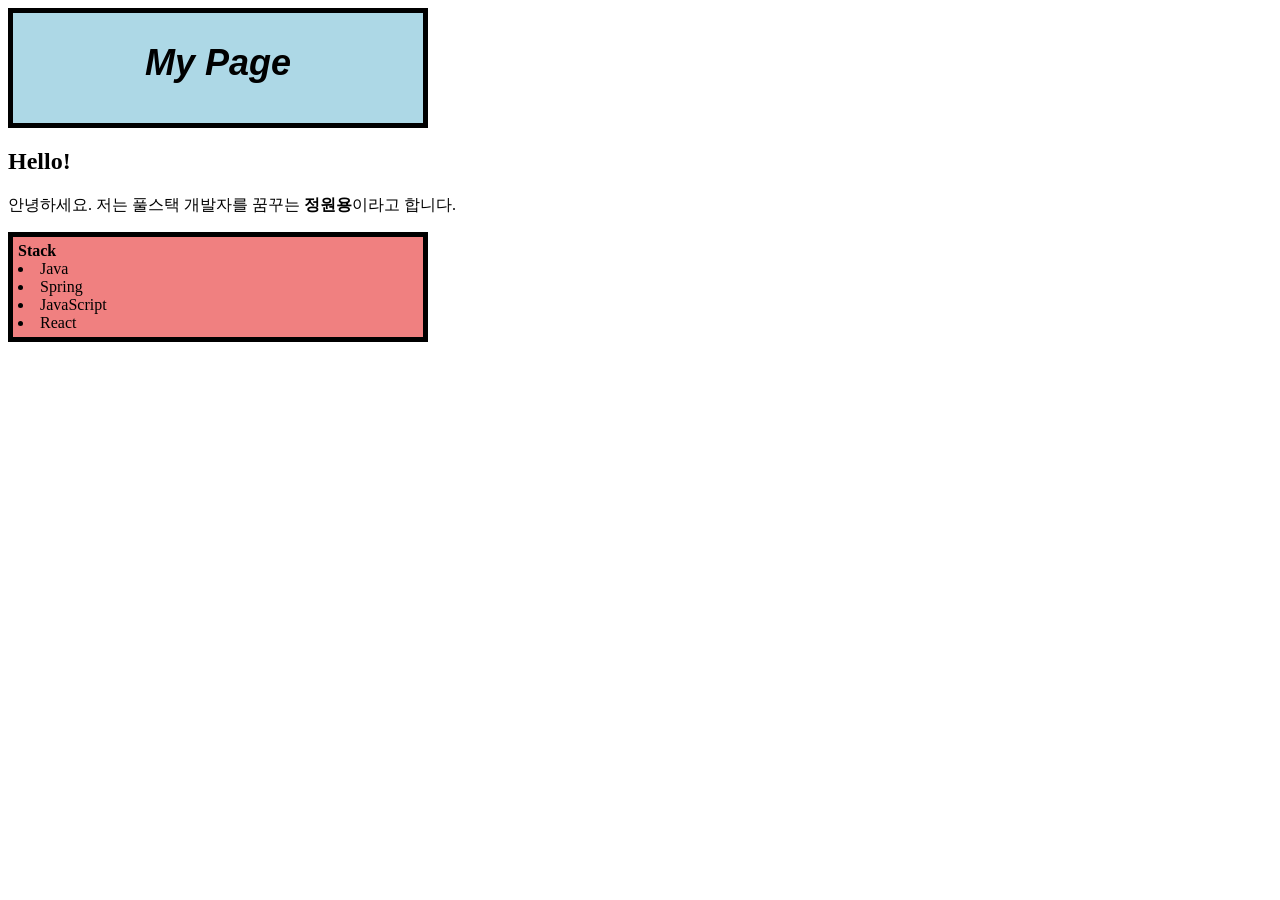
<file: 0.mission/index.html>
<!DOCTYPE html>
<html lang="en">
<head>
    <title>My Page</title>
    <style>

        .a-text {
            font-family: 'Noto Sans KR', sans-serif;
            font-weight: 600;
            font-size: 36px;

            font-style: italic;
            text-align: center;
            line-height: 18px;

            text-decoration: underline;
            text-decoration: none;
        }


        .container {
            border: 5px solid black;
            background-color: lightblue;
            padding: 5px;
            margin-bottom: 15px;
            width: 400px;
            height: 100px;
        }

        .container:hover {
            background-color: lightcoral;
        }

        .example {
            border: 5px solid black;
            padding: 5px;
            background-color: lightcoral;
            background-clip: padding-box;
            width: 400px;
        }
        
    </style>
</head>
<body>
    <div class="container container-box">
        <p class="a-text">
            My Page
        </p>
    </div>

    <h2>Hello!</h2>
    <p>안녕하세요. 저는 풀스택 개발자를 꿈꾸는 <b>정원용</b>이라고 합니다.</p>

    <div class="example">
        <b>Stack</b>
        <li>Java</li>
        <li>Spring</li>
        <li>JavaScript</li>
        <li>React</li>
    </div>

</body>
</html>
</file>
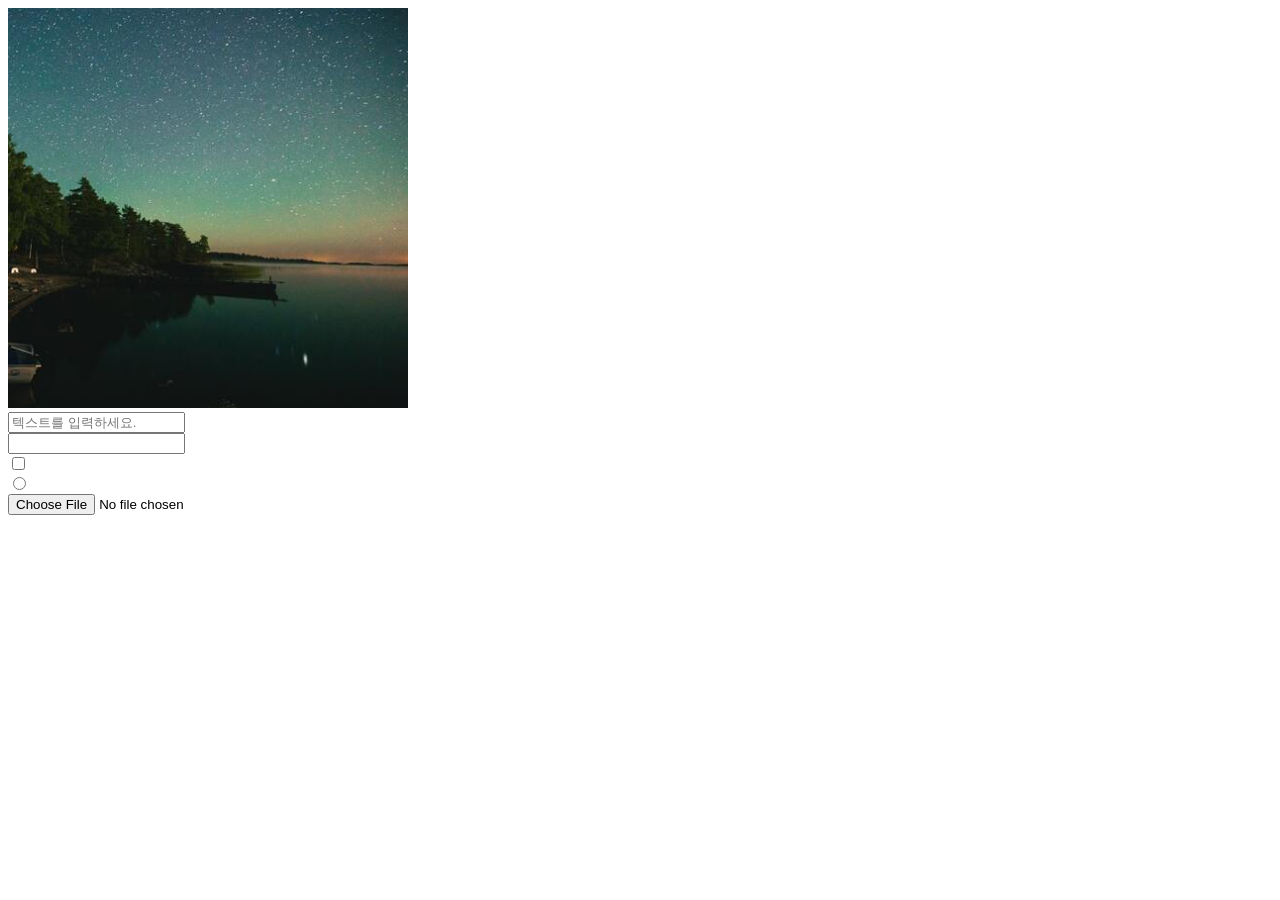
<file: 10.image-input/index.html>
<!DOCTYPE html>
<html lang="en">
<head>
    <title>Document</title>
    <link rel="stylesheet" href="styles.css">
</head>
<body>
    <img class="image" src="image.jpeg" alt="이미지 이름" />

    <div>
        <input type="text" placeholder="텍스트를 입력하세요."><br>
        <input type="password"><br>
        <input type="checkbox"><br>
        <input type="radio"><br>
        <input type="file"><br>

    </div>
</body>
</html>
</file>
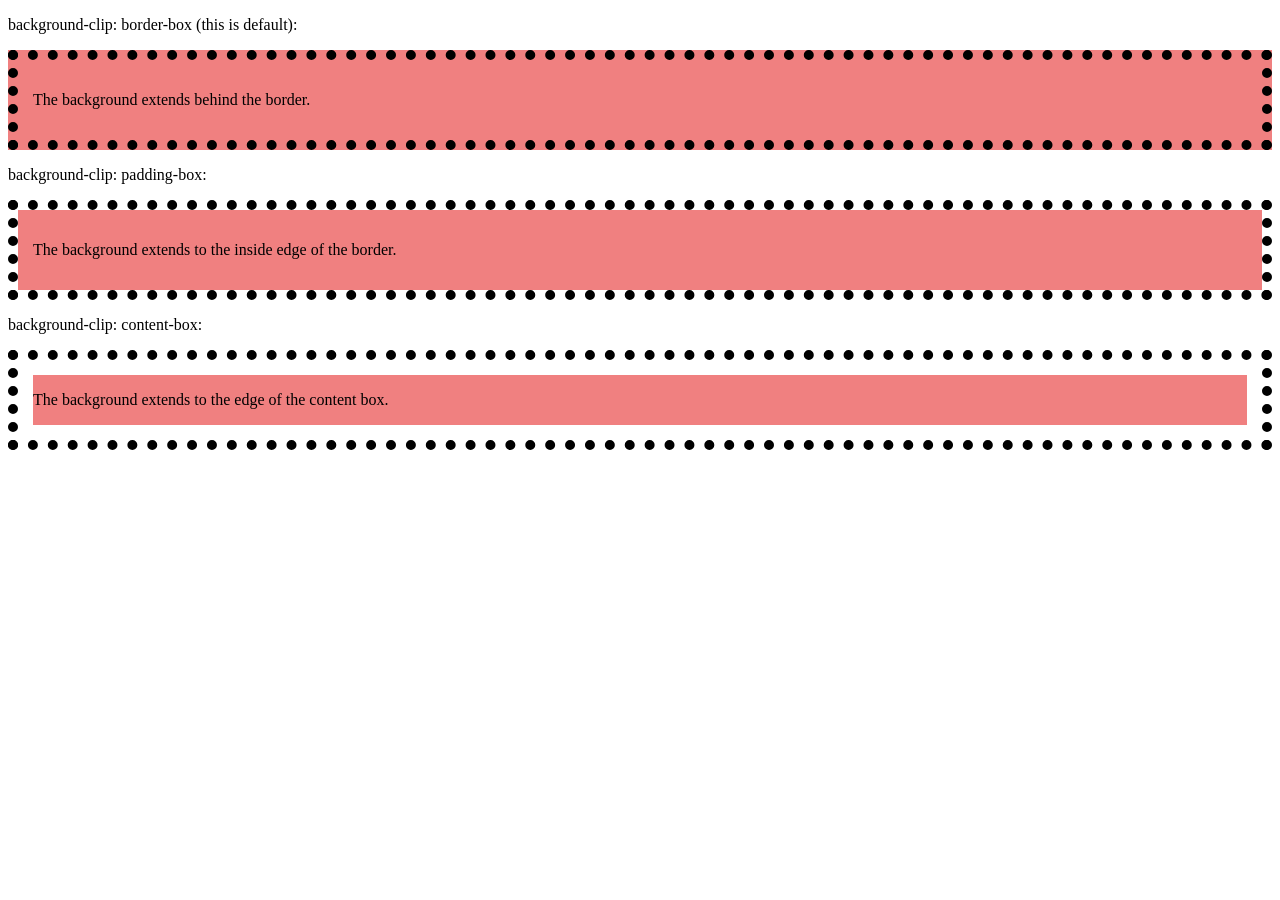
<file: 13.background-clip/index.html>
<!DOCTYPE html>
<html lang="en">

<head>
    <title>Document</title>
    <style>
        #example1 {
            border: 10px dotted black;
            padding: 15px;
            background-color: lightcoral;
            background-clip: border-box;
        }

        #example2 {
            border: 10px dotted black;
            padding: 15px;
            background-color: lightcoral;
            background-clip: padding-box;
        }

        #example3 {
            border: 10px dotted black;
            padding: 15px;
            background-color: lightcoral;
            background-clip: content-box;
        }
    </style>
</head>

<body>
    <p>background-clip: border-box (this is default):</p>
    <div id="example1">
        <p>The background extends behind the border.</p>
    </div>

    <p>background-clip: padding-box:</p>
    <div id="example2">
        <p>The background extends to the inside edge of the border.</p>
    </div>

    <p>background-clip: content-box:</p>
    <div id="example3">
        <p>The background extends to the edge of the content box.</p>
    </div>

</body>

</html>
</file>
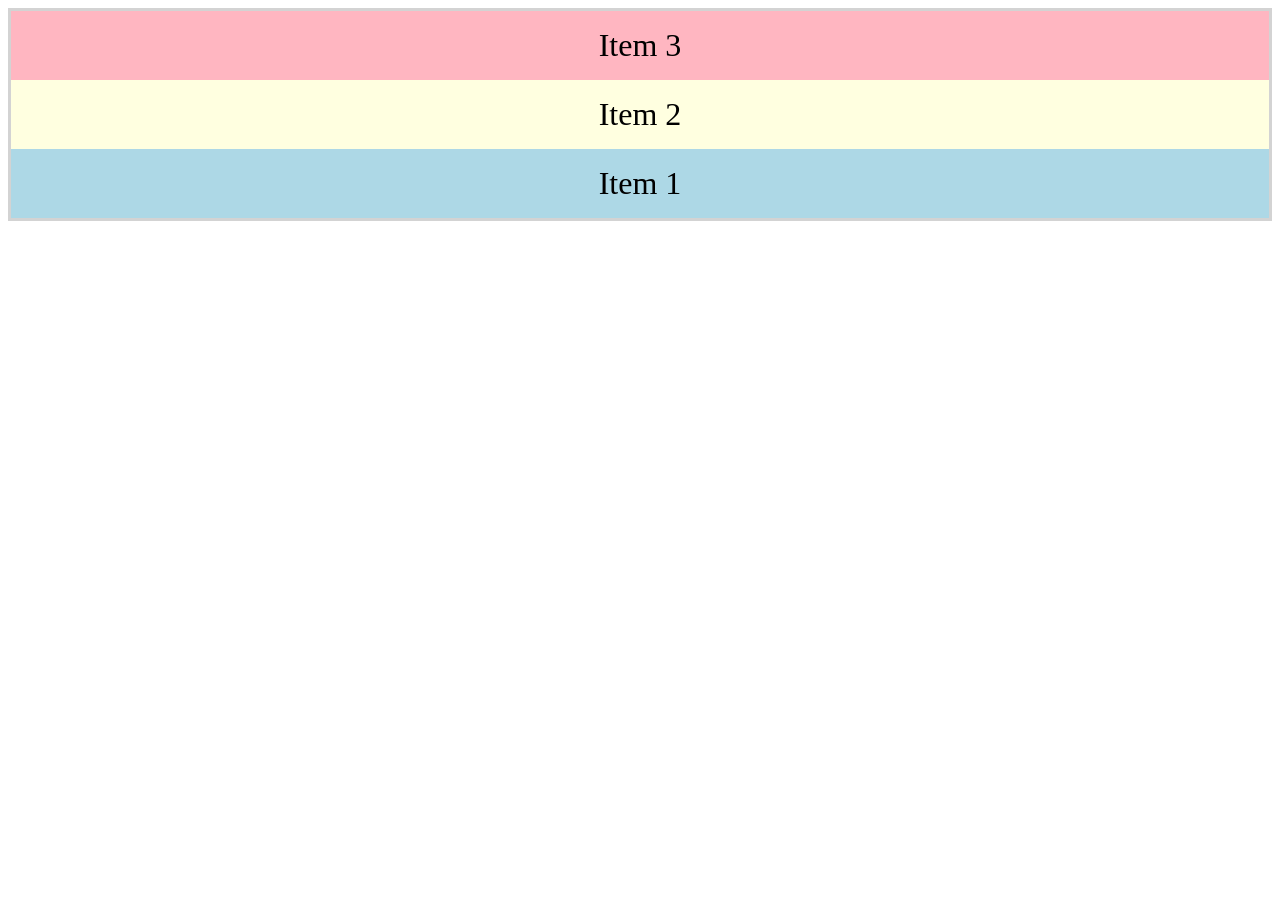
<file: 14.flex-direction/index.html>
<!DOCTYPE html>
<html lang="en">
<head>
    <title>Document</title>
    <link rel="stylesheet" href="styles.css">
</head>
<body>
    <div class="container">
        <div class="flex-item item-1">Item 1</div>
        <div class="flex-item item-2">Item 2</div>
        <div class="flex-item item-3">Item 3</div>
    </div>
</body>
</html>
</file>
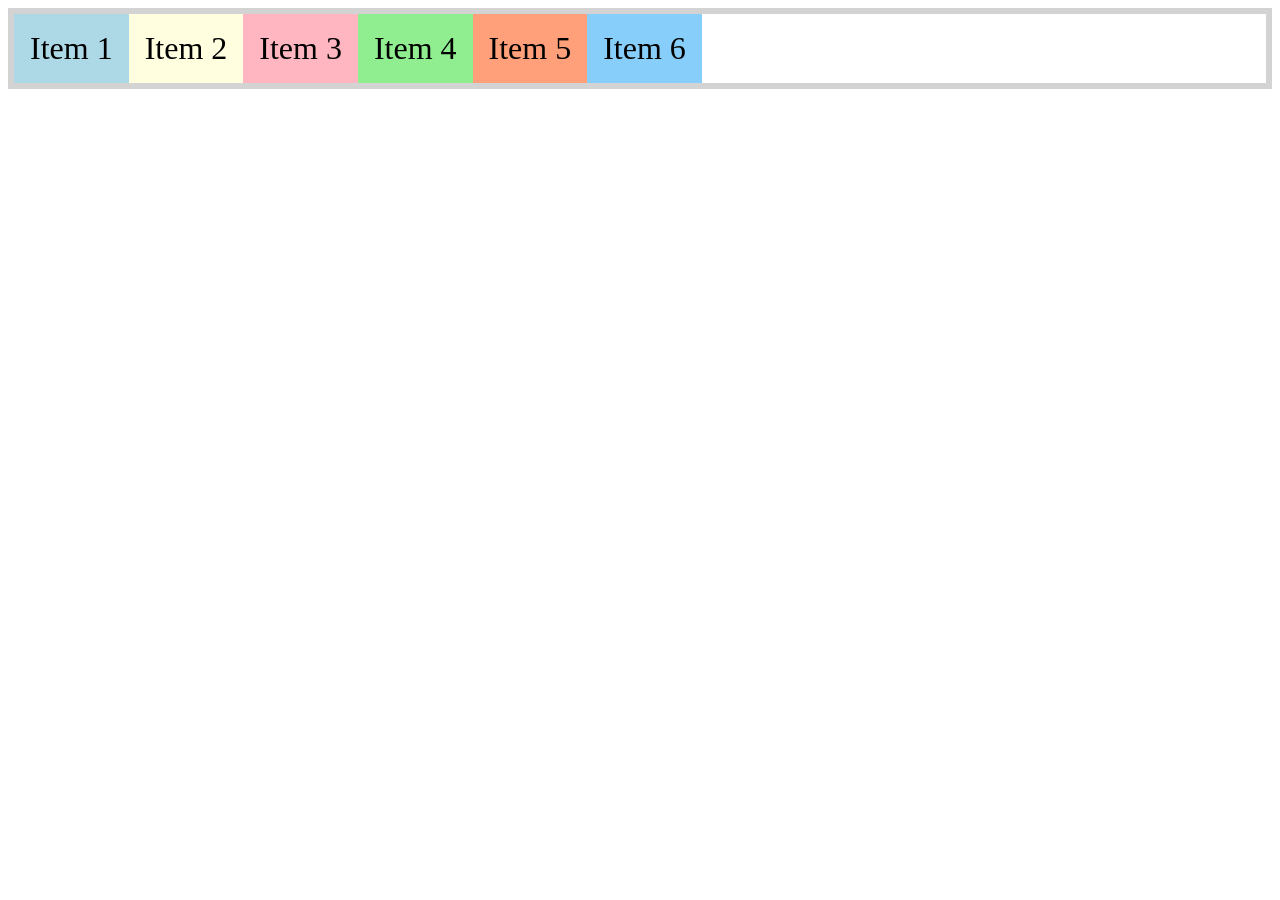
<file: 15.flex-wrap/index.html>
<!DOCTYPE html>
<html lang="en">
<head>
    <title>Document</title>
    <link rel="stylesheet" href="styles.css">
</head>
<body>
    <div class="container">
        <div class="flex-item item-1">Item 1</div>
        <div class="flex-item item-2">Item 2</div>
        <div class="flex-item item-3">Item 3</div>
        <div class="flex-item item-4">Item 4</div>
        <div class="flex-item item-5">Item 5</div>
        <div class="flex-item item-6">Item 6</div>
    </div>
</body>
</html>
</file>
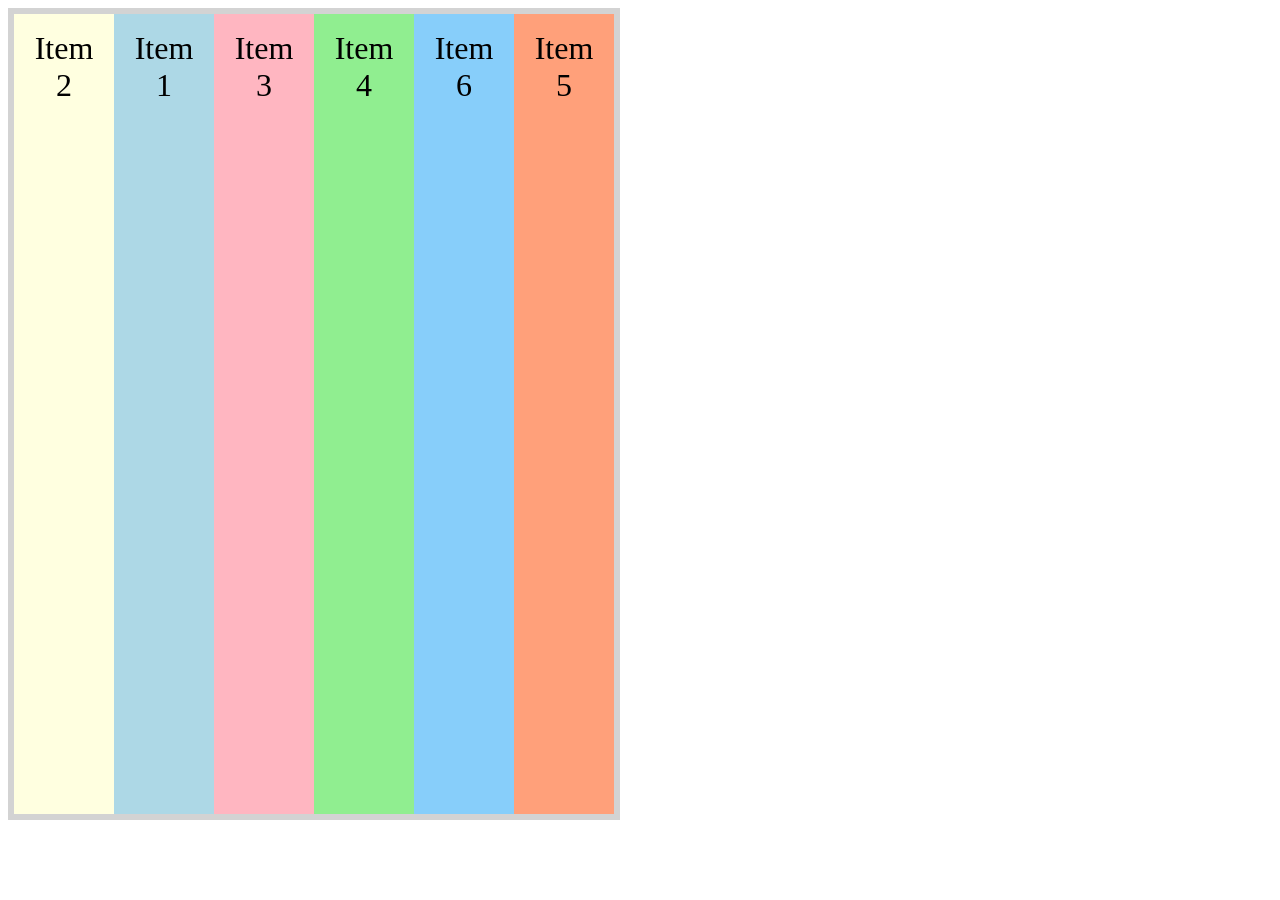
<file: 20.align-self/index.html>
<!DOCTYPE html>
<html lang="en">
<head>
    <title>Document</title>
    <link rel="stylesheet" href="styles.css">
</head>
<body>
    <div class="container">
        <div class="flex-item item-1">Item 1</div>
        <div class="flex-item item-2">Item 2</div>
        <div class="flex-item item-3">Item 3</div>
        <div class="flex-item item-4">Item 4</div>
        <div class="flex-item item-5">Item 5</div>
        <div class="flex-item item-6">Item 6</div>
        
    </div>
</body>
</html>
</file>
<file: 10.image-input/styles.css>
.image {
    width: 400px;
    height: 400px;

    object-fit: cover;
    object-position: right;
}
</file>
<file: 14.flex-direction/styles.css>
.container {
    border: 3px solid lightgray;
    display: flex;
    flex-direction: column-reverse;
    /* flex-direction: row | row-reverse | column | column-reverse  */
}

.flex-item {
    color: black;
    font-size: 2rem;
    padding: 1rem;
    text-align: center;
}

.item-1 {
    background-color: lightblue;
}

.item-2 {
    background-color: lightyellow;
}

.item-3 {
    background-color: lightpink;
}
</file>
<file: 15.flex-wrap/styles.css>
.container {
    border: 6px solid lightgray;
    display: flex;
    flex-direction: row;
    /* flex-direction: row | row-reverse | column | column-reverse  */
    flex-wrap: wrap-reverse;
    /* flex-wrap: nowrap | wrap | wrap-reverse */
}

.flex-item {
    color: black;
    font-size: 2rem;
    padding: 1rem;
    text-align: center;
}

.item-1 {
    background-color: lightblue;
}

.item-2 {
    background-color: lightyellow;
}

.item-3 {
    background-color: lightpink;
}

.item-4 {
    background-color: lightgreen;
}

.item-5 {
    background-color: lightsalmon;
}

.item-6 {
    background-color: lightskyblue;
}
</file>
<file: 20.align-self/styles.css>
.container {
    border: 6px solid lightgray;
    display: flex;
    width: 600px;
    height: 800px;
}

.flex-item {
    color: black;
    font-size: 2rem;
    padding: 1rem;
    text-align: center;
    /* align-self: flex-start | flex-end | center | stretch | auto     */
}

.item-1 {
    background-color: lightblue;

}

.item-2 {
    background-color: lightyellow;
    order: -1;
}

.item-3 {
    background-color: lightpink;

}

.item-4 {
    background-color: lightgreen;
}

.item-5 {
    background-color: lightsalmon;
    order: 2;
}

.item-6 {
    background-color: lightskyblue;
}
</file>
